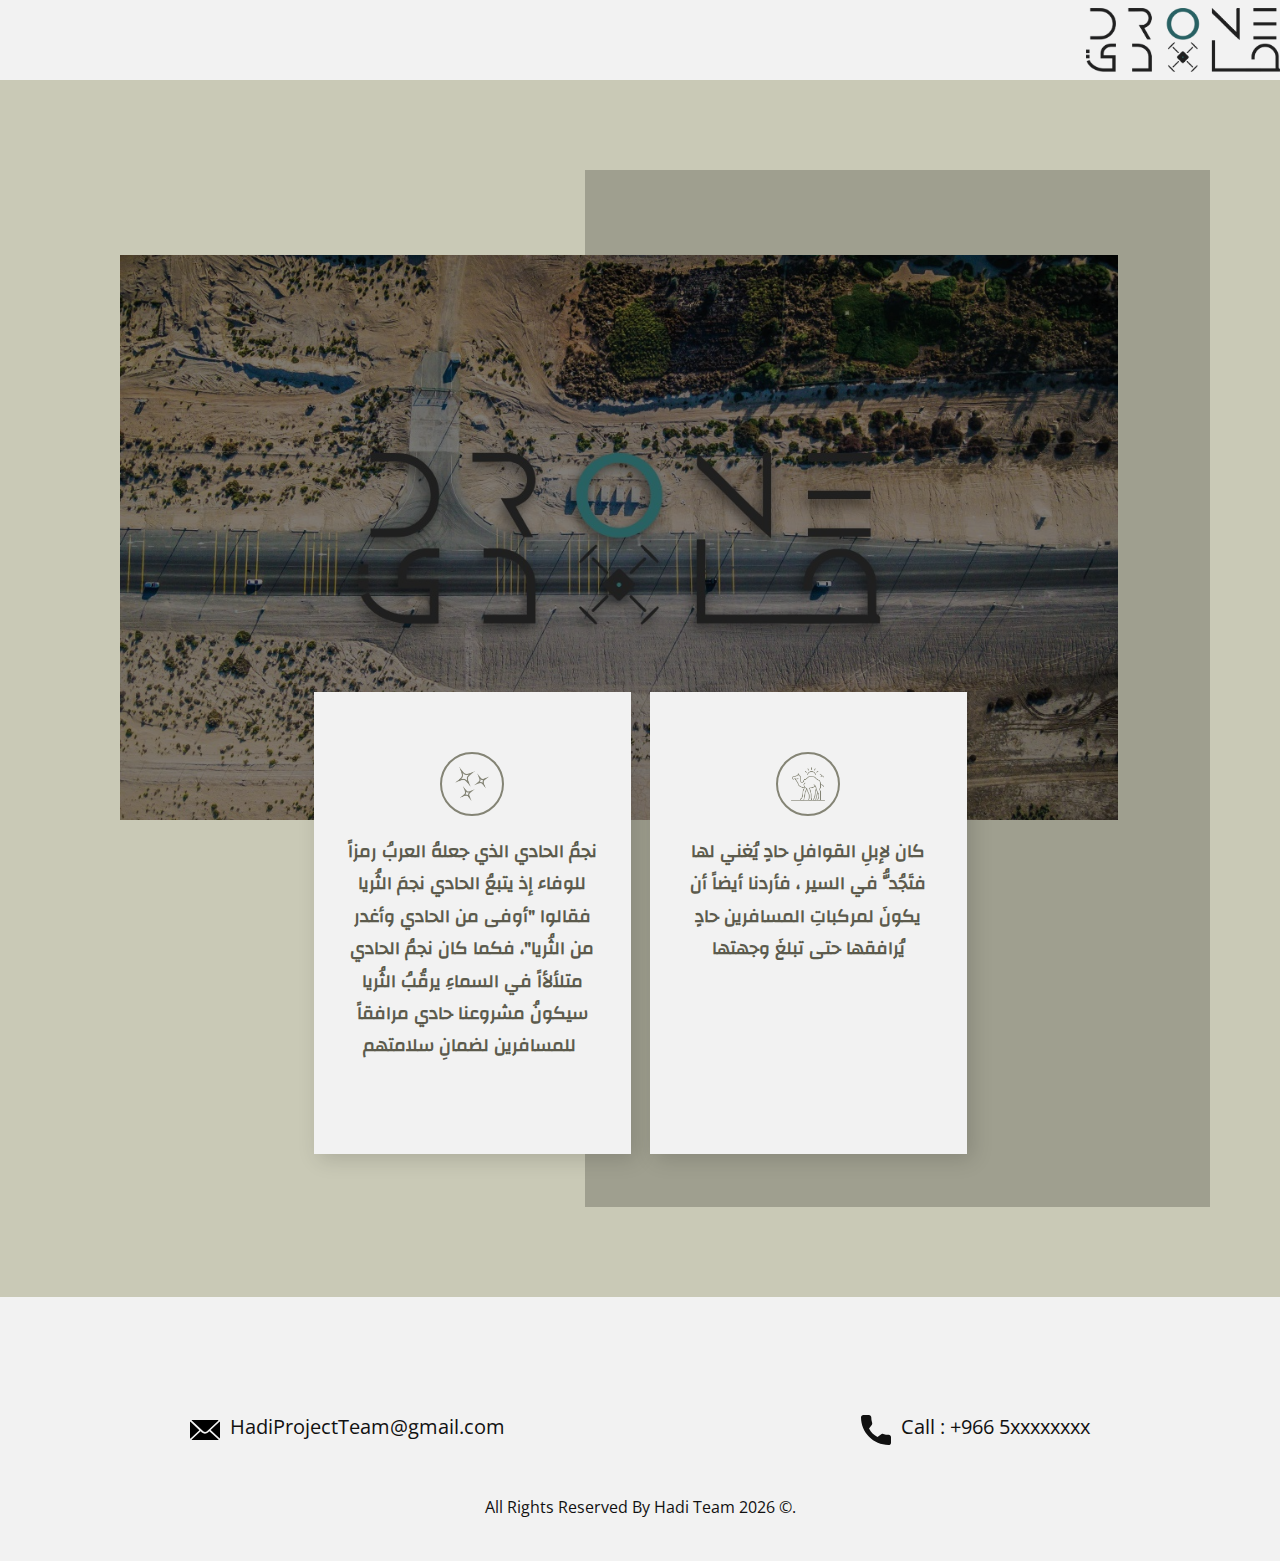
<file: index(1).html>
<!DOCTYPE html>
<html style="font-size: 16px;" lang="en"><head>
    <meta name="viewport" content="width=device-width, initial-scale=1.0">
    <meta charset="utf-8">
    <title>اقرأ المزيد</title>
    <link rel="stylesheet" href="page.css" media="screen">
<link rel="stylesheet" href="index(1).css" media="screen">
    <link id="u-theme-google-font" rel="stylesheet" href="https://fonts.googleapis.com/css?family=Ubuntu:300,300i,400,400i,500,500i,700,700i|Open+Sans:300,300i,400,400i,500,500i,600,600i,700,700i,800,800i">
    
    <script type="application/ld+json">{
		"@context": "http://schema.org",
		"@type": "Organization",
		"name": "",
		"logo": "images/hadi_logo-.png"
}</script>
    <meta name="theme-color" content="#848475">
    <meta property="og:title" content="اقرأ المزيد">
    <meta property="og:type" content="website">
  <body data-path-to-root="./" data-include-products="false" class="u-body u-xl-mode" data-lang="en"><header class="u-clearfix u-grey-5 u-header u-header" id="sec-5166"><a href="index.html" class="u-align-right u-image u-logo u-image-1" data-image-width="2114" data-image-height="698" title="حادي">
        <img src="images/hadi_logo-.png" class="u-logo-image u-logo-image-1">
      </a></header>
    <section class="u-clearfix u-palette-1-light-1 u-section-1" id="sec-ff68">
      <div class="u-clearfix u-sheet u-valign-middle-xs u-sheet-1">
        <div class="u-opacity u-opacity-60 u-palette-1-base u-shape u-shape-rectangle u-shape-1"></div>
        <img src="images/hadi.png" class="u-align-left u-image u-image-1" data-image-width="1194" data-image-height="850">
        <div class="u-layout-grid u-list u-list-1">
          <div class="u-repeater u-repeater-1">
            <div class="u-align-justify u-container-style u-grey-5 u-list-item u-repeater-item u-shape-rectangle u-list-item-1">
              <div class="u-container-layout u-similar-container u-container-layout-1"><span class="u-align-right u-border-2 u-border-palette-1-base u-file-icon u-icon u-icon-circle u-text-palette-1-base u-icon-1"><img src="images/899568-63737d52.png" alt=""></span>
                <p class="u-align-center u-custom-font u-text u-text-palette-1-dark-2 u-text-1">نجمُ الحادي الذي جعلهُ العربُ رمزاً للوفاء إذ يتبعُ الحادي نجمَ الثُريا فقالوا "أوفى من الحادي وأغدر من الثُريا"، فكما كان نجمُ الحادي متلألأاً في السماءِ يرقُبُ الثُريا سيكونُ مشروعنا حادي مرافقاً للمسافرين لضمانِ سلامتهم&nbsp;<br>
                  <a class="u-absolute-vcenter u-active-none u-border-none u-btn u-button-style u-carousel-control u-carousel-control-5 u-carousel-control-prev u-hover-none u-none u-spacing-5 u-text-palette-1-base u-btn-1" href="#carousel-830d" role="button" data-u-slide="prev"></a>
                  <a class="u-absolute-vcenter u-active-none u-border-none u-btn u-button-style u-carousel-control u-carousel-control-6 u-carousel-control-next u-hover-none u-none u-spacing-5 u-text-palette-1-base u-btn-2" href="#carousel-830d" role="button" data-u-slide="next"></a>
                </p>
              </div>
            </div>
            <div class="u-align-justify u-container-style u-grey-5 u-list-item u-repeater-item u-shape-rectangle u-list-item-2">
              <div class="u-container-layout u-similar-container u-container-layout-2"><span class="u-align-right u-border-2 u-border-palette-1-base u-file-icon u-icon u-icon-circle u-text-palette-1-base u-icon-2"><img src="images/12477365-99e8902c.png" alt=""></span>
                <p class="u-align-center u-custom-font u-text u-text-palette-1-dark-2 u-text-2">كان لإبلِ القوافلِ حادٍ يُغني لها فتَجُدُّ في السير ، فأردنا أيضاً أن يكونَ لمركباتِ المسافرين حادٍ يُرافقها حتى تبلغَ وجهتها<a class="u-absolute-vcenter u-active-none u-border-none u-btn u-button-style u-carousel-control u-carousel-control-6 u-carousel-control-next u-hover-none u-none u-spacing-5 u-text-palette-1-base u-btn-3" href="#carousel-830d" role="button" data-u-slide="next"></a>
                </p>
              </div>
            </div>
          </div>
        </div>
      </div>
    </section>
    
    <footer class="u-align-center u-clearfix u-footer u-grey-5 u-footer" id="sec-db83"><div class="u-clearfix u-sheet u-valign-bottom-sm u-valign-bottom-xs u-sheet-1">
        <a href="tel:+9665" class="u-active-none u-align-center u-btn u-btn-rectangle u-button-style u-hover-none u-none u-btn-1"><span class="u-icon u-icon-1"><svg class="u-svg-content" viewBox="0 0 405.333 405.333" x="0px" y="0px" style="width: 1em; height: 1em;"><path d="M373.333,266.88c-25.003,0-49.493-3.904-72.704-11.563c-11.328-3.904-24.192-0.896-31.637,6.699l-46.016,34.752    c-52.8-28.181-86.592-61.952-114.389-114.368l33.813-44.928c8.512-8.512,11.563-20.971,7.915-32.64    C142.592,81.472,138.667,56.96,138.667,32c0-17.643-14.357-32-32-32H32C14.357,0,0,14.357,0,32    c0,205.845,167.488,373.333,373.333,373.333c17.643,0,32-14.357,32-32V298.88C405.333,281.237,390.976,266.88,373.333,266.88z"></path></svg></span> Call : +966 5xxxxxxxx
        </a>
        <a href="mailto:HadiProjectTeam@gmail.com" class="u-active-none u-align-center u-btn u-btn-rectangle u-button-style u-hover-none u-none u-text-body-color u-btn-2"><span class="u-icon u-text-black u-icon-2"><svg class="u-svg-content" viewBox="0 0 24 16" x="0px" y="0px" style="width: 1em; height: 1em;"><path fill="currentColor" d="M23.8,1.1l-7.3,6.8l7.3,6.8c0.1-0.2,0.2-0.6,0.2-0.9V2C24,1.7,23.9,1.4,23.8,1.1z M21.8,0H2.2
	c-0.4,0-0.7,0.1-1,0.2L10.6,9c0.8,0.8,2.2,0.8,3,0l9.2-8.7C22.6,0.1,22.2,0,21.8,0z M0.2,1.1C0.1,1.4,0,1.7,0,2V14
	c0,0.3,0.1,0.6,0.2,0.9l7.3-6.8L0.2,1.1z M15.5,9l-1.1,1c-1.3,1.2-3.6,1.2-4.9,0l-1-1l-7.3,6.8c0.2,0.1,0.6,0.2,1,0.2H22
	c0.4,0,0.6-0.1,1-0.2L15.5,9z"></path></svg></span> HadiProjectTeam@gmail.com
        </a>
        <div class="u-align-center u-clearfix u-custom-html u-custom-html-1">
          All Rights Reserved By Hadi Team <script>document.write(new Date().getFullYear());</script> ©.
        </div>
      </div></footer>  
</body></html>
</file>
